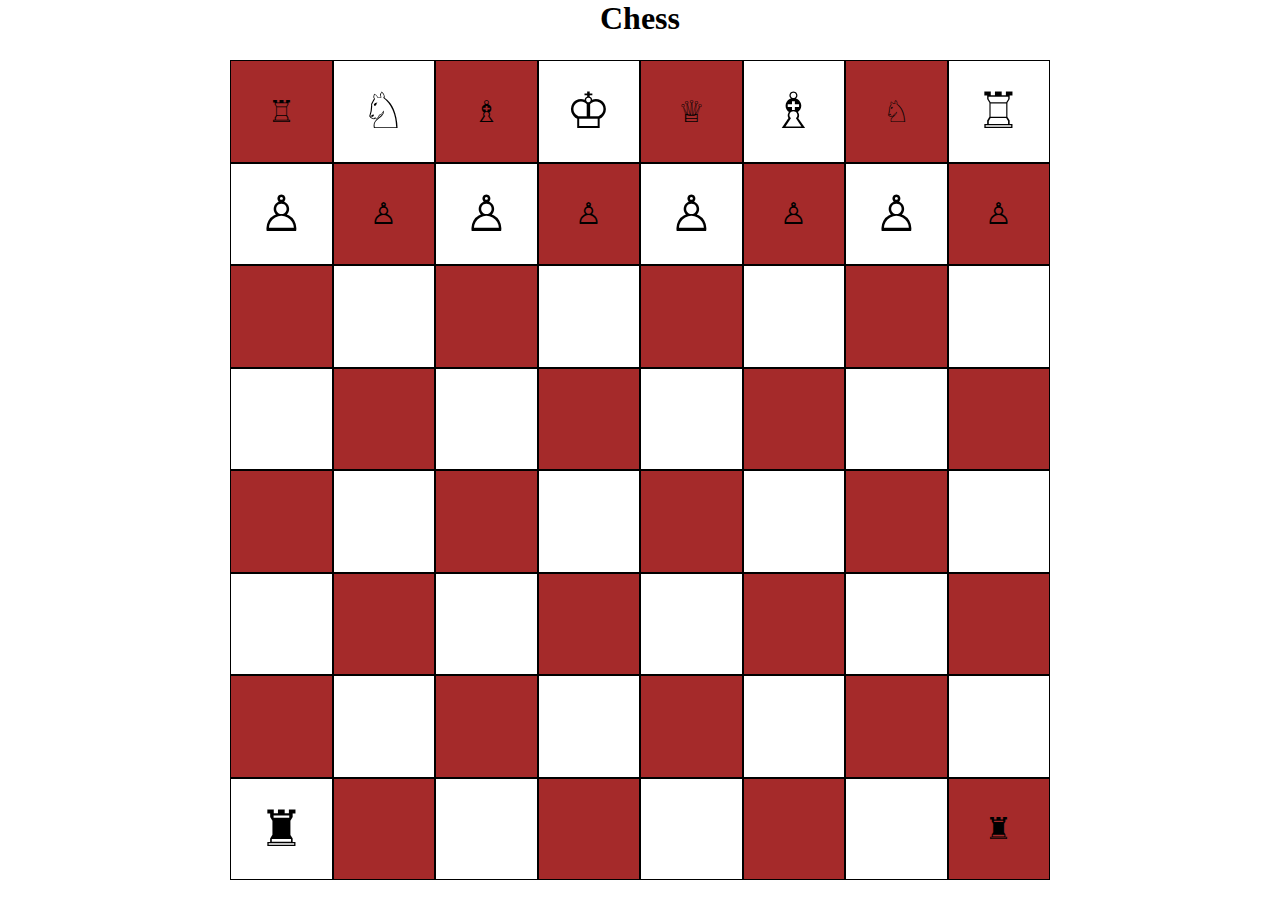
<file: chessboard/index.html>
<!DOCTYPE html>
<html lang="en">
  <head>
    <meta charset="UTF-8" />
    <meta name="viewport" content="width=device-width, initial-scale=1.0" />
    <title>Document</title>
    <link rel="stylesheet" href="style.css" />
  </head>
  <body>
    <header>
      <h1>Chess</h1>
    </header>
    <div class="chessboard">
      <div class="square">♖</div>
      <div class="square">♘</div>
      <div class="square">♗</div>
      <div class="square">♔</div>
      <div class="square">♕</div>
      <div class="square">♗</div>
      <div class="square">♘</div>
      <div class="square">♖</div>
      <div class="square">♙</div>
      <div class="square">♙</div>
      <div class="square">♙</div>
      <div class="square">♙</div>
      <div class="square">♙</div>
      <div class="square">♙</div>
      <div class="square">♙</div>
      <div class="square">♙</div>

      <div class="square"></div>
      <div class="square"></div>
      <div class="square"></div>
      <div class="square"></div>
      <div class="square"></div>
      <div class="square"></div>
      <div class="square"></div>
      <div class="square"></div>

      <div class="square"></div>
      <div class="square"></div>
      <div class="square"></div>
      <div class="square"></div>
      <div class="square"></div>
      <div class="square"></div>
      <div class="square"></div>
      <div class="square"></div>

      <div class="square"></div>
      <div class="square"></div>
      <div class="square"></div>
      <div class="square"></div>
      <div class="square"></div>
      <div class="square"></div>
      <div class="square"></div>
      <div class="square"></div>

      <div class="square"></div>
      <div class="square"></div>
      <div class="square"></div>
      <div class="square"></div>
      <div class="square"></div>
      <div class="square"></div>
      <div class="square"></div>
      <div class="square"></div>

      <div class="square"></div>
      <div class="square"></div>
      <div class="square"></div>
      <div class="square"></div>
      <div class="square"></div>
      <div class="square"></div>
      <div class="square"></div>
      <div class="square"></div>

      <div class="square">♜</div>
      <div class="square"></div>
      <div class="square"></div>
      <div class="square"></div>
      <div class="square"></div>
      <div class="square"></div>
      <div class="square"></div>
      <div class="square">♜</div>
    </div>
  </body>
</html>
</file>
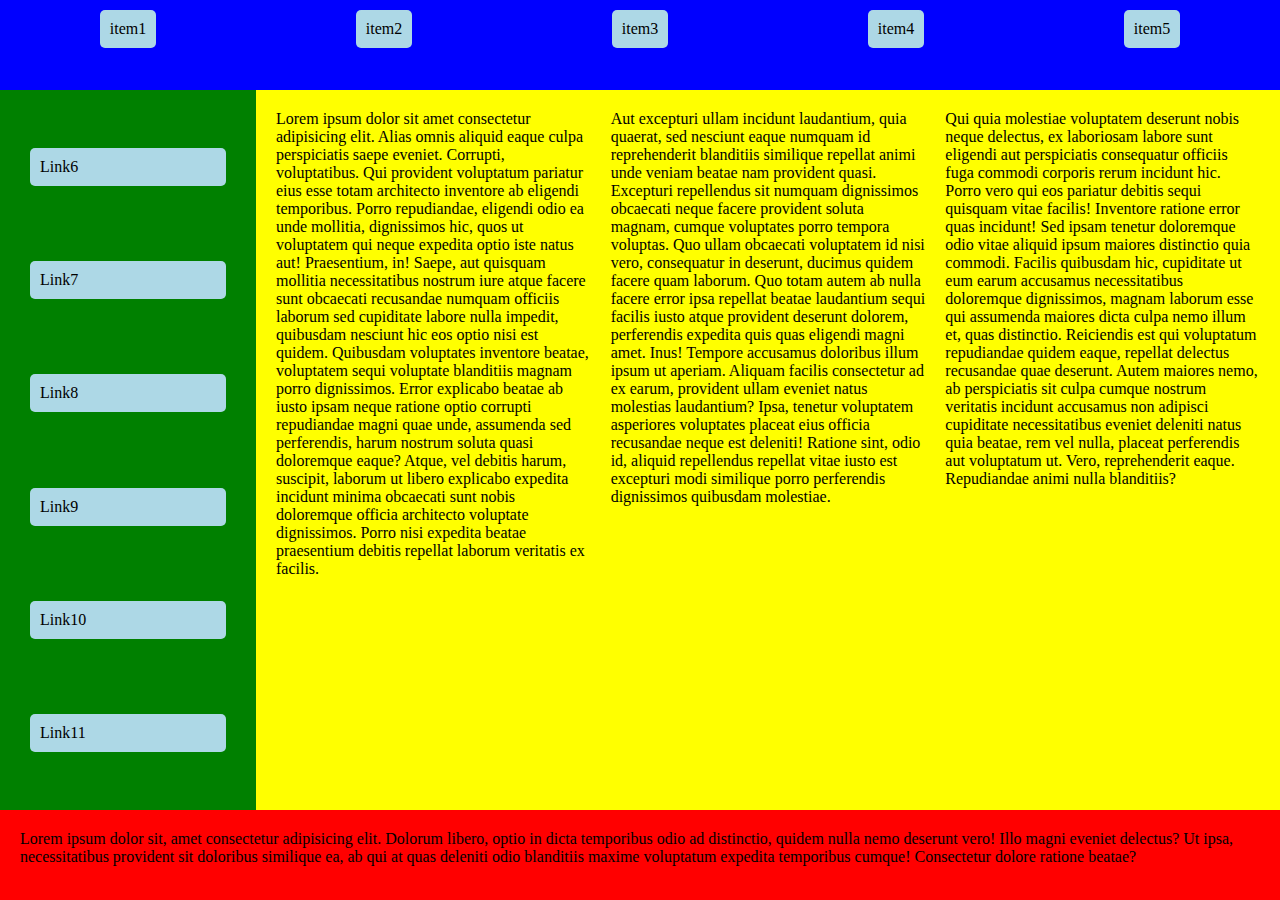
<file: part1/index.html>
<!DOCTYPE html>
<html lang="en">
  <head>
    <meta charset="UTF-8" />
    <meta name="viewport" content="width=device-width, initial-scale=1.0" />
    <title>CSS Grid Introduction</title>
    <link rel="stylesheet" href="style.css" />
  </head>
  <body>
    <div class="grid-container">
      <header class="header">
        <ul class="links">
          <li>item1</li>
          <li>item2</li>
          <li>item3</li>
          <li>item4</li>
          <li>item5</li>
        </ul>
      </header>
      <div class="sidebar">
        <ul class="links">
          <li>Link6</li>
          <li>Link7</li>
          <li>Link8</li>
          <li>Link9</li>
          <li>Link10</li>
          <li>Link11</li>
        </ul>
      </div>
      <div class="content">
        <p>
          Lorem ipsum dolor sit amet consectetur adipisicing elit. Alias omnis
          aliquid eaque culpa perspiciatis saepe eveniet. Corrupti,
          voluptatibus. Qui provident voluptatum pariatur eius esse totam
          architecto inventore ab eligendi temporibus. Porro repudiandae,
          eligendi odio ea unde mollitia, dignissimos hic, quos ut voluptatem
          qui neque expedita optio iste natus aut! Praesentium, in! Saepe, aut
          quisquam mollitia necessitatibus nostrum iure atque facere sunt
          obcaecati recusandae numquam officiis laborum sed cupiditate labore
          nulla impedit, quibusdam nesciunt hic eos optio nisi est quidem.
          Quibusdam voluptates inventore beatae, voluptatem sequi voluptate
          blanditiis magnam porro dignissimos. Error explicabo beatae ab iusto
          ipsam neque ratione optio corrupti repudiandae magni quae unde,
          assumenda sed perferendis, harum nostrum soluta quasi doloremque
          eaque? Atque, vel debitis harum, suscipit, laborum ut libero explicabo
          expedita incidunt minima obcaecati sunt nobis doloremque officia
          architecto voluptate dignissimos. Porro nisi expedita beatae
          praesentium debitis repellat laborum veritatis ex facilis.
        </p>
        <p>
          Aut excepturi ullam incidunt laudantium, quia quaerat, sed nesciunt
          eaque numquam id reprehenderit blanditiis similique repellat animi
          unde veniam beatae nam provident quasi. Excepturi repellendus sit
          numquam dignissimos obcaecati neque facere provident soluta magnam,
          cumque voluptates porro tempora voluptas. Quo ullam obcaecati
          voluptatem id nisi vero, consequatur in deserunt, ducimus quidem
          facere quam laborum. Quo totam autem ab nulla facere error ipsa
          repellat beatae laudantium sequi facilis iusto atque provident
          deserunt dolorem, perferendis expedita quis quas eligendi magni amet.
          Inus! Tempore accusamus doloribus illum ipsum ut aperiam. Aliquam
          facilis consectetur ad ex earum, provident ullam eveniet natus
          molestias laudantium? Ipsa, tenetur voluptatem asperiores voluptates
          placeat eius officia recusandae neque est deleniti! Ratione sint, odio
          id, aliquid repellendus repellat vitae iusto est excepturi modi
          similique porro perferendis dignissimos quibusdam molestiae.
        </p>
        <p>
          Qui quia molestiae voluptatem deserunt nobis neque delectus, ex
          laboriosam labore sunt eligendi aut perspiciatis consequatur officiis
          fuga commodi corporis rerum incidunt hic. Porro vero qui eos pariatur
          debitis sequi quisquam vitae facilis! Inventore ratione error quas
          incidunt! Sed ipsam tenetur doloremque odio vitae aliquid ipsum
          maiores distinctio quia commodi. Facilis quibusdam hic, cupiditate ut
          eum earum accusamus necessitatibus doloremque dignissimos, magnam
          laborum esse qui assumenda maiores dicta culpa nemo illum et, quas
          distinctio. Reiciendis est qui voluptatum repudiandae quidem eaque,
          repellat delectus recusandae quae deserunt. Autem maiores nemo, ab
          perspiciatis sit culpa cumque nostrum veritatis incidunt accusamus non
          adipisci cupiditate necessitatibus eveniet deleniti natus quia beatae,
          rem vel nulla, placeat perferendis aut voluptatum ut. Vero,
          reprehenderit eaque. Repudiandae animi nulla blanditiis?
        </p>
      </div>
      <footer class="footer">
        Lorem ipsum dolor sit, amet consectetur adipisicing elit. Dolorum
        libero, optio in dicta temporibus odio ad distinctio, quidem nulla nemo
        deserunt vero! Illo magni eveniet delectus? Ut ipsa, necessitatibus
        provident sit doloribus similique ea, ab qui at quas deleniti odio
        blanditiis maxime voluptatum expedita temporibus cumque! Consectetur
        dolore ratione beatae?
      </footer>
    </div>
  </body>
</html>
</file>
<file: chessboard/style.css>
* {
  margin: 0px;
  padding: 0px;
  box-sizing: border-box;
}

body {
  height: 100vh;
}

h1 {
  font-size: 32px;
}

header {
  height: 40px;
  text-align: center;
}
.chessboard {
  margin-top: 20px;
  margin-left: auto;
  margin-right: auto;
  display: grid;
  grid-template-columns: repeat(8, 1fr);
  grid-template-rows: repeat(8, 1fr);
  height: calc(100% - 80px);
  aspect-ratio: 1;
}

.square {
  border: 1px solid black;
  font-size: 50px;
  display: flex;
  flex-direction: row;
  justify-content: center;
  align-items: center;
}

.square:nth-child(16n + 16),
.square:nth-child(16n + 14),
.square:nth-child(16n + 12),
.square:nth-child(16n + 10),
.square:nth-child(16n + 7),
.square:nth-child(16n + 5),
.square:nth-child(16n + 3),
.square:nth-child(16n + 1) {
  background: brown;
  font-size: 30px;
}
</file>
<file: part1/style.css>
* {
  box-sizing: border-box;
  padding: 0px;
  margin: 0px;
}

.grid-container {
  display: grid;
  grid-template-columns: 1fr 2fr 1fr 1fr;
  grid-template-rows: 1fr 8fr 1fr;
  height: 100vh;
}

.header {
  grid-row: 1;
  grid-column: 1 / 5;
  background-color: blue;
}

.links {
  display: flex;
  flex-direction: row;
  justify-content: space-around;
}

.links li {
  list-style-type: none;
  padding: 10px;
  margin: 10px;
  background-color: lightblue;
  border-radius: 5px;
}

.sidebar .links {
  flex-direction: column;
  justify-content: space-around;
  height: 100%;
  padding: 20px;
}

.sidebar {
  grid-row: 2;
  background-color: green;
}
.content {
  grid-row: 2;
  grid-column: 2 / 5;
  background-color: yellow;
  padding: 20px;
  display: grid;
  grid-template-columns: 1fr 1fr 1fr;
  grid-gap: 20px;
}
.content p {
  margin-bottom: 20px;
}
.footer {
  grid-row: 3;
  grid-column: 1 / 5;
  background-color: red;
  padding: 20px;
}
</file>
